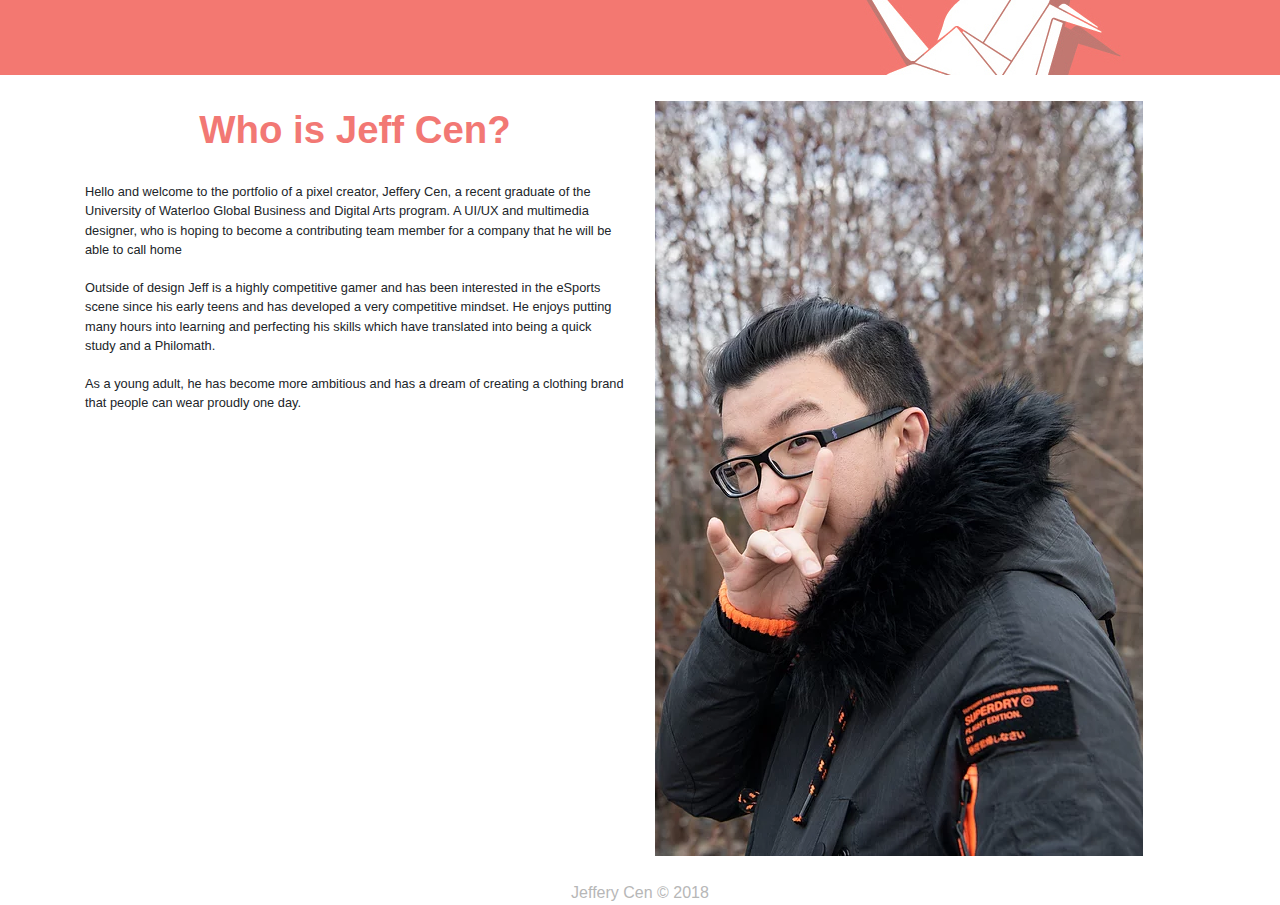
<file: aboutme.html>
<!DOCTYPE HTML>

<html>

<head>
    <title>Jeffery Cen</title>
    <meta http-equiv="Content-Type" content="text/html" charset="UTF-8">
    <meta name="author" content="Jeffery Cen, Alexander Sullivan">
    <!--ADDITIONAL CODE-->
    <!--jquery-->
    <script src='https://cdnjs.cloudflare.com/ajax/libs/jquery/3.3.1/jquery.min.js'></script>
    <!--Bootstrap-->
    <link async rel="stylesheet" href="https://stackpath.bootstrapcdn.com/bootstrap/4.1.3/css/bootstrap.min.css"
        integrity="" crossorigin="anonymous">
    <script async src="https://code.jquery.com/jquery-3.3.1.slim.min.js" integrity="" crossorigin="anonymous"></script>
    <script src="src/libs/bootstraps/popper.min.js" integrity="" crossorigin="anonymous"></script>
    <script src="src/libs/bootstraps/bootstrap.min.js" integrity="" crossorigin="anonymous"></script>

    <!--LINKING-->
    <link rel="stylesheet" href="src/style/aboutme.css">
    <script async src="src/scripts/pageoneapp.js"></script>

    <!--FAVICON-->
    <link rel="apple-touch-icon" sizes="180x180" href="src/icons/apple-touch-icon.png">
    <link rel="icon" type="image/png" sizes="32x32" href="src/icons/favicon-32x32.png">
    <link rel="icon" type="image/png" sizes="16x16" href="src/icons/favicon-16x16.png">
    <link rel="manifest" href="src/icons/site.webmanifest">
    <link rel="mask-icon" href="src/icons/safari-pinned-tab.svg" color="#5bbad5">
    <link rel="shortcut icon" href="src/icons/favicon.ico">
    <meta name="apple-mobile-web-app-title" content="Jeffery Cen">
    <meta name="application-name" content="Jeffery Cen">
    <meta name="msapplication-TileColor" content="#da532c">
    <meta name="msapplication-config" content="src/icons/browserconfig.xml">
    <meta name="theme-color" content="#ffffff">

    <!--FACEBOOK-->
    <meta property="og:image" content="src/icons/og-image.jpg">
    <meta property="og:image:width" content="279">
    <meta property="og:image:height" content="279">
    <meta property="og:title" content="Jeffery Cen">
    <meta property="og:description" content="The Portfolio of Jeffery Cen, Asian boy extraordinaire">
    <meta property="og:url" content="https://www.jefferycen.com">
</head>

<body>

    <div class='header'>
        <a href='index.html'><img src='src/images/banner.jpg'></a>
    </div>

    <div class='thePageEmpty' id='thePage'>

        <div class="container">
            <div class="row">
                
                <div class="col-sm-6">
                    <div class='title'>Who is Jeff Cen?</div>
                    <br>
                    <p class='descp'>Hello and welcome to the portfolio of a pixel creator, Jeffery Cen, a recent
                        graduate of the University of Waterloo Global Business and Digital Arts
                        program. A UI/UX and multimedia designer, who is hoping to become a contributing team member
                        for a company that he will be able to call home<br><br>
                        Outside of design Jeff is a highly competitive gamer and has been interested in the eSports
                        scene since his early teens and has developed
                        a very competitive mindset. He enjoys putting many hours into learning and perfecting his
                        skills which have translated into being a quick study and a Philomath.<br><br>
                        As a young adult, he has become more ambitious and has a dream of creating a clothing brand
                        that people can wear proudly one day.</p>
                </div>
                <div class="col-sm-6 button">
                    <img class='itsme' src='src/images/profile.webp'>
                </div>
            </div>
        </div>

        <footer class='foot'>Jeffery Cen © 2018</footer>
    </div>
    
</body>

</html>
</file>
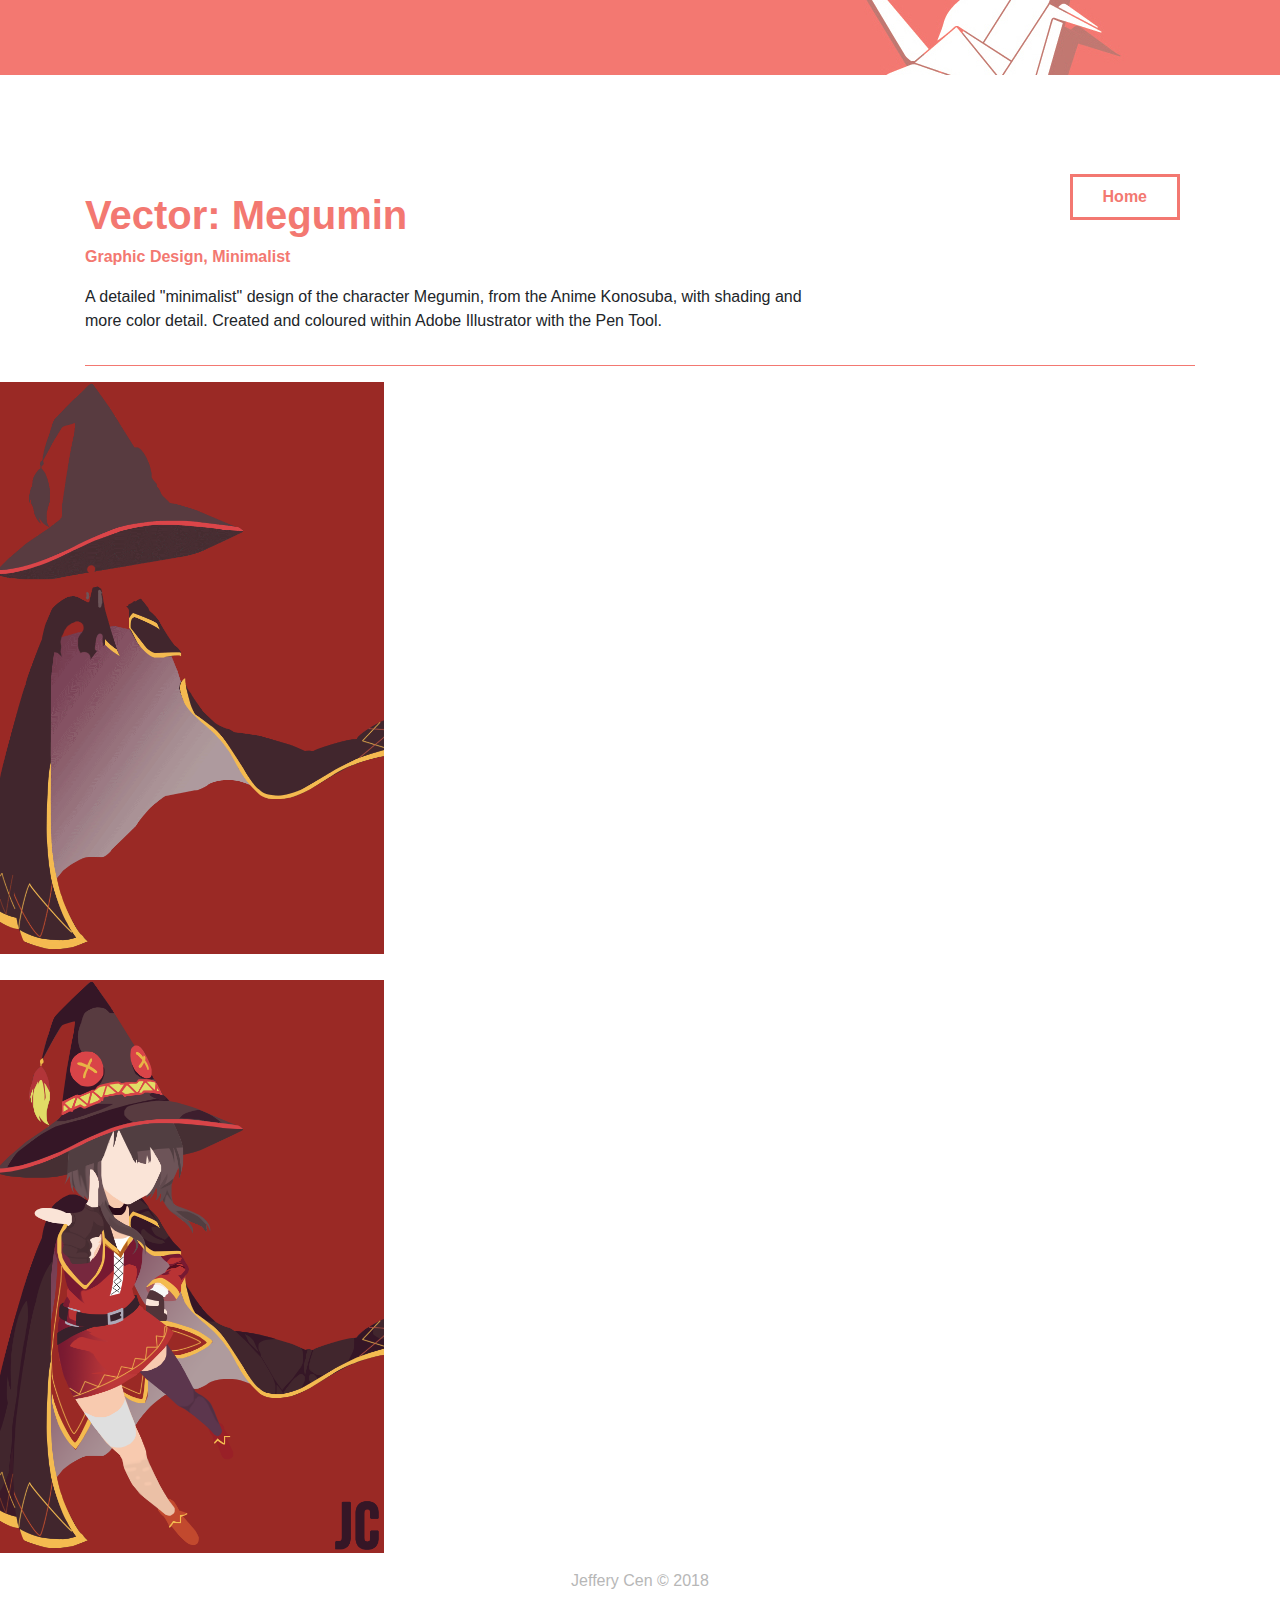
<file: pageone.html>
<!DOCTYPE HTML>

<html>

<head>
    <title>Jeffery Cen</title>
    <meta http-equiv="Content-Type" content="text/html" charset="UTF-8">
    <meta name="author" content="Jeffery Cen, Alexander Sullivan">
    <!--ADDITIONAL CODE-->
    <!--jquery-->
    <script src='https://cdnjs.cloudflare.com/ajax/libs/jquery/3.3.1/jquery.min.js'></script>
    <!--Bootstrap-->
    <link async rel="stylesheet" href="https://stackpath.bootstrapcdn.com/bootstrap/4.1.3/css/bootstrap.min.css" integrity="" crossorigin="anonymous">
    <script async src="https://code.jquery.com/jquery-3.3.1.slim.min.js" integrity="" crossorigin="anonymous"></script>
    <script src="src/libs/bootstraps/popper.min.js" integrity="" crossorigin="anonymous"></script>
    <script src="src/libs/bootstraps/bootstrap.min.js" integrity="" crossorigin="anonymous"></script>

    <!--LINKING-->
    <link rel="stylesheet" href="src/style/pagestyle.css">
    <script async src="src/scripts/pageoneapp.js"></script>

    <!--FAVICON-->
    <link rel="apple-touch-icon" sizes="180x180" href="src/icons/apple-touch-icon.png">
    <link rel="icon" type="image/png" sizes="32x32" href="src/icons/favicon-32x32.png">
    <link rel="icon" type="image/png" sizes="16x16" href="src/icons/favicon-16x16.png">
    <link rel="manifest" href="src/icons/site.webmanifest">
    <link rel="mask-icon" href="src/icons/safari-pinned-tab.svg" color="#5bbad5">
    <link rel="shortcut icon" href="src/icons/favicon.ico">
    <meta name="apple-mobile-web-app-title" content="Jeffery Cen">
    <meta name="application-name" content="Jeffery Cen">
    <meta name="msapplication-TileColor" content="#da532c">
    <meta name="msapplication-config" content="src/icons/browserconfig.xml">
    <meta name="theme-color" content="#ffffff">

    <!--FACEBOOK-->
    <meta property="og:image" content="src/icons/og-image.jpg">
    <meta property="og:image:width" content="279">
    <meta property="og:image:height" content="279">
    <meta property="og:title" content="Jeffery Cen">
    <meta property="og:description" content="The Portfolio of Jeffery Cen, Asian boy extraordinaire">
    <meta property="og:url" content="https://www.jefferycen.com">
</head>

<body>

    <div class='header'>
        <a href='index.html'><img src= 'src/images/banner.jpg'></a>
    </div>

    <div class='thePageEmpty' id='thePage'>
        <div class="container">
                <div class="row">
                    <div class="col-sm-8">
                        <div class='title'>Vector: Megumin</div>
                        <p class='subTitle'>Graphic Design, Minimalist</p>
                        <p class='descp'>A detailed "minimalist" design of the character Megumin, from the Anime Konosuba, with shading and more color detail. 
                            Created and coloured within Adobe Illustrator with the Pen Tool. </p>
                    </div>
                    <div class="col-sm-4 button">
                        <a href='index.html#portfolio'><span>Home</span></a>
                    </div>
                </div>
        </div>

        <div class="container">
                <div class="row">
                    <div class="col-sm-12">
                        <hr>
                    </div>
                </div>
        </div>

        <div><img class='imgGif' src='src/images/gifMeg.gif'></div>
        <img class='imgStill' src="src/images/jpgMeg.png">

        <footer class='foot'>Jeffery Cen © 2018</footer>
    </div>
</body>

</html>
</file>
<file: src/style/aboutme.css>
.title {
    color: #f27874;
    font-weight: bold;
    font-size: 3vw;
    text-align: center;
}

.descp {
    font-size: 1vw;
}

.container {
    padding-top: 2%;
}

.foot {
    text-align: center;
    color: #b7b7b7;
    margin-top: 2%;
}

.thePage {
    opacity: 1;
    transition: 2s opacity;
}

.thePageEmpty {
    opacity: 0;
}
</file>
<file: src/style/pagestyle.css>
.title {
    color: #f37871;
    font-weight: bold;
    font-size: 2.5em;
    position: relative;
    margin-top: 15%;
}

.button {
    font-weight: bold;
    font-size: 1em;
    text-align: right;
    position: relative;
    margin-top: 8%;
    padding: 8px 30px;
    display: inline-block;
}

.subTitle {
    color: #f37871;
    font-weight: bold;
}

.imgCent {
    display: block;
    margin-left: auto;
    margin-right: auto;
}

.imgGif {
    width: 30%; 
}

.imgStill {
    width: 30%;
    margin-top: 2%;
}

.imgCard {
    width: 48%;
    margin-top: 2%;
}

.imgWall {
    width: 60%;
    padding-top: 2%
}

.carousel {
    display: block;
    margin-left: auto;
    margin-right: auto;
    width: 40%;
    position: relative;
    margin-top: 1%;
    margin-bottom: 3%;
} 

.foot {
    text-align: center;
    color: #b7b7b7;
    margin-bottom: 1em;
    margin-top: 1em;
}

.thePage {
    opacity: 1;
    transition: 2s opacity;
}

.thePageEmpty {
    opacity: 0;
}

span {
    border-style: solid;
    padding: 8px 30px;
    display: inline-block;
    color: #f37871; 
}

hr {
    border-color: #f37871; 
}

span:hover {
    background-color: #f37871;
    color: white;
}
</file>
